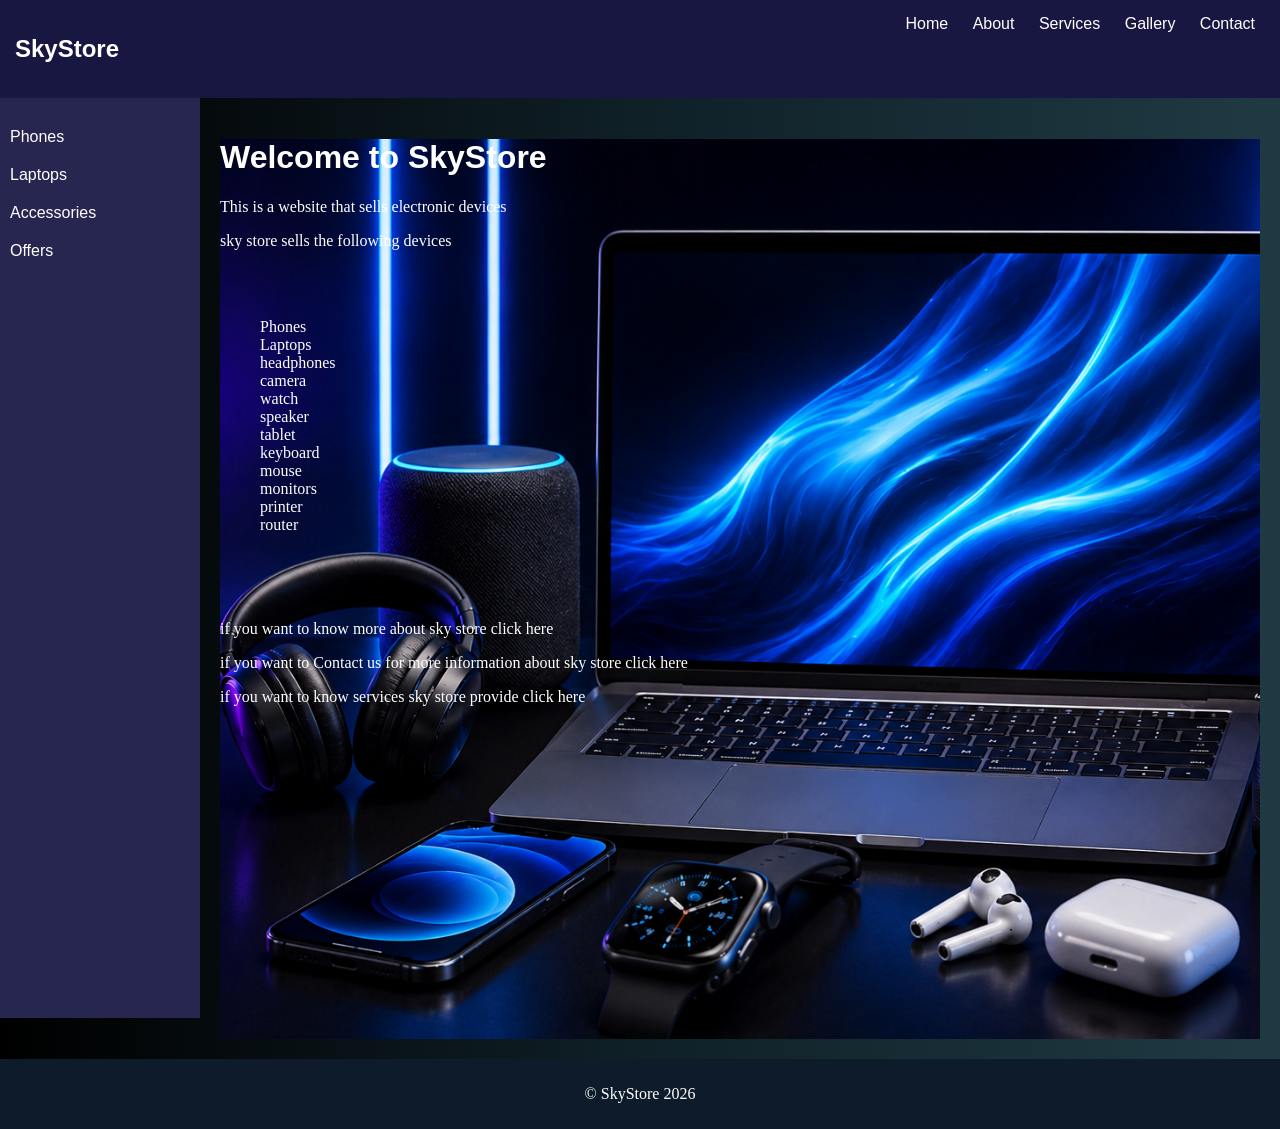
<file: index.html>
<!DOCTYPE html>
<html lang="en">
<head>
    <meta charset="UTF-8">
    <meta name="viewport" content="width=device-width, initial-scale=1.0">
    <title>Document</title><link rel="stylesheet" href="style.css">
</head>
<body>
    <header>
    <h2 class="logo">SkyStore</h2>
    <nav>
        <a href="index.html">Home</a>
        <a href="about.html">About</a>
        <a href="services.html">Services</a>
        <a href="gallery.html">Gallery</a>
        <a href="contact.html">Contact</a>
    </nav>
</header>

<div class="container">

    <div class="sidebar">
        <a href="#">Phones</a>
        <a href="#"> Laptops</a>
        <a href="#"> Accessories</a>
        <a href="#"> Offers</a>
    </div>

    <div class="content">
        <div class="heda"><h1 class="fade-in">Welcome to SkyStore</h1>
        <p class="fade-in">This is a website that sells electronic devices</p>
         <p class="fade-in">sky store sells the following devices</p> <br><br>
         <p class="fade-in">
            <ul>
                <li class="fade-in">Phones</li>
                <li class="fade-in">Laptops</li>
                <li class="fade-in">headphones</li>
                <li class="fade-in">camera</li>
                <li class="fade-in">watch</li>
                <li class="fade-in">speaker</li>
                <li class="fade-in">tablet</li>
                <li class="fade-in">keyboard</li>
                <li class="fade-in">mouse</li>
                <li class="fade-in">monitors</li>
                <li class="fade-in">printer</li>
                <li class="fade-in">router</li>
            </ul>
         </p><br><br><br>
         <p class="fade-in">if you want to know more about sky store <a href="about.html" class="click">click here</a></p>
         <p class="fade-in">if you want to Contact us for more information about sky store <a href="contact.html" class="click">click here</a></p>
          <p class="fade-in">if you want to know services sky store  provide <a href="services.html" class="click">click here</a></p>
    </div>
    </div>
        

    </div>
</div>
<footer>
    <p>© SkyStore 2026</p>
</footer>
</body>
</html>
</file>
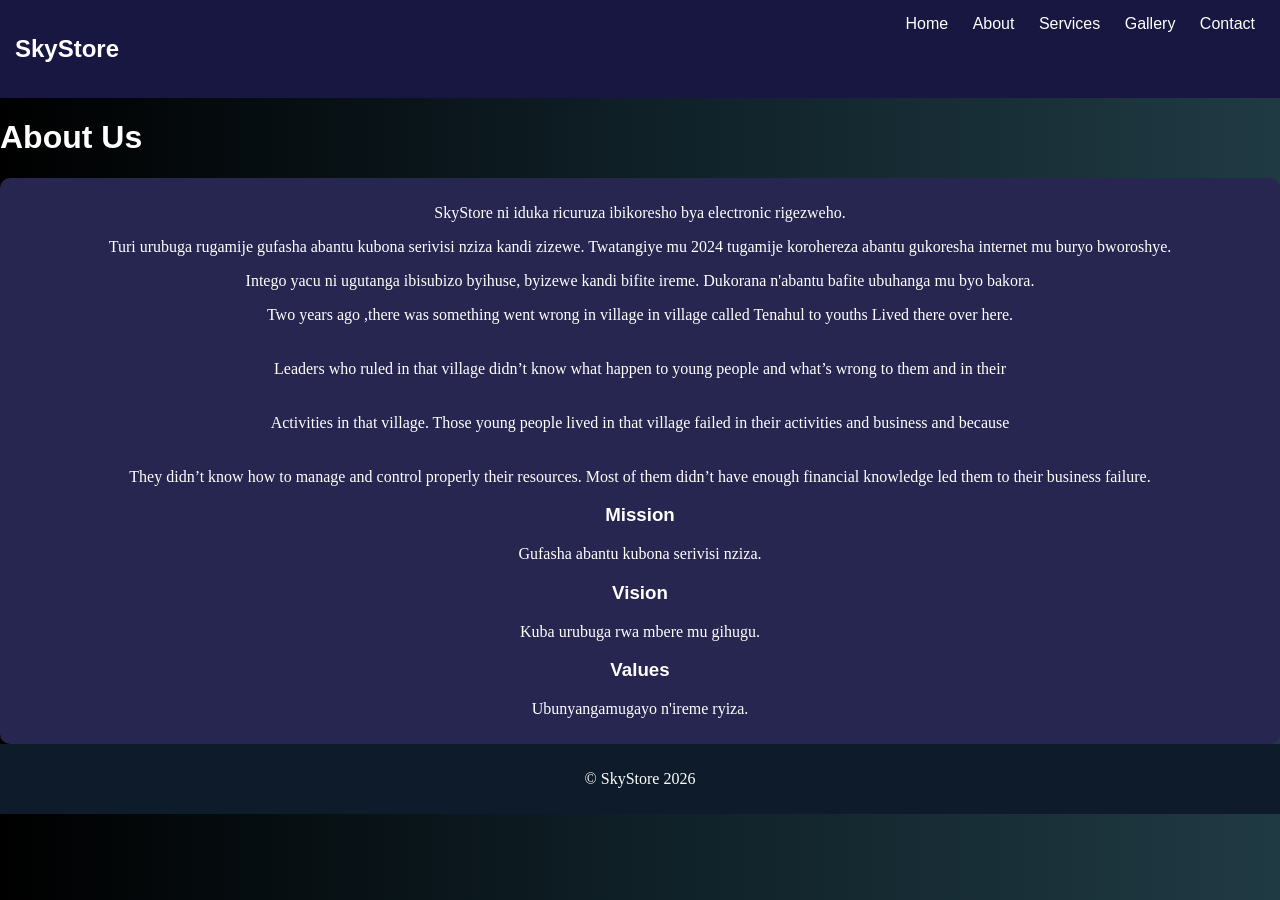
<file: about.html>
<!DOCTYPE html>
<html lang="en">  
<head>
  <meta charset="UTF-8">
    <meta name="viewport" content="width=device-width, initial-scale=1.0">
    <title>about</title>
    <link rel="stylesheet" href="style.css">
</head>
<body>
<header>
<h2>SkyStore</h2>
<nav>
<a href="index.html">Home</a>
<a href="about.html">About</a>
<a href="services.html">Services</a>
<a href="gallery.html">Gallery</a>
<a href="contact.html">Contact</a>
</nav>
</header>

<h1>About Us</h1>

<div class="card">
<p>SkyStore ni iduka ricuruza ibikoresho bya electronic rigezweho.</p>
  <p>
      Turi urubuga rugamije gufasha abantu kubona serivisi nziza kandi zizewe.
      Twatangiye mu 2024 tugamije korohereza abantu gukoresha internet mu buryo bworoshye.
    </p>

    <p>
      Intego yacu ni ugutanga ibisubizo byihuse, byizewe kandi bifite ireme.
      Dukorana n'abantu bafite ubuhanga mu byo bakora.
    </p>
<p>
Two years ago ,there was something went  wrong in village in village called Tenahul to youths Lived there over here.<br>   <br>  <br>                                                                     
Leaders who ruled in that village didn’t know what happen to young people and  what’s wrong to them  and  in their <br>  <br>    <br>              
Activities in that village. Those  young people lived in that village failed in their activities and business and because <br> <br> <br>                
They didn’t know how to manage and control properly their resources. Most of them didn’t have enough financial knowledge led them to their business failure.<br>      






</p>
    <div class="boxes">
      <div class="box">
        <h3>Mission</h3>
        <p>Gufasha abantu kubona serivisi nziza.</p>
      </div>

      <div class="box">
        <h3>Vision</h3>
        <p>Kuba urubuga rwa mbere mu gihugu.</p>
      </div>

      <div class="box">
        <h3>Values</h3>
        <p>Ubunyangamugayo n'ireme ryiza.</p>
      </div>
    </div>

  </div>

</div>

<footer>
<p>© SkyStore 2026</p>
</footer>

</body>
</html>
</file>
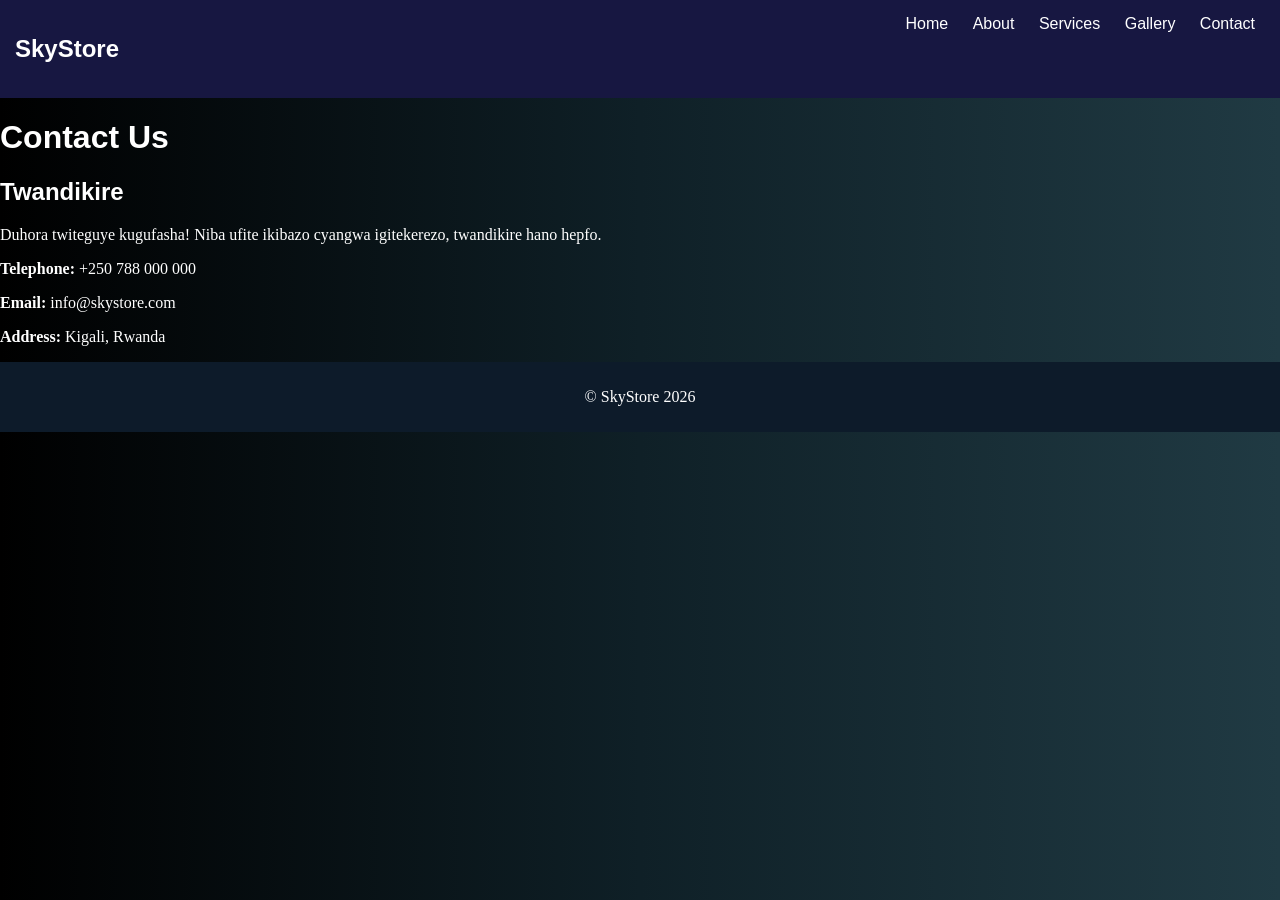
<file: contact.html>
<!DOCTYPE html>
<html lang="en">
<head>
    <meta charset="UTF-8">
    <meta name="viewport" content="width=device-width, initial-scale=1.0">
<title>Contact</title>
<link rel="stylesheet" href="style.css">
</head>
<body>

<header>
<h2>SkyStore</h2>
<nav>
<a href="index.html">Home</a>
<a href="about.html">About</a>
<a href="services.html">Services</a>
<a href="gallery.html">Gallery</a>
<a href="contact.html">Contact</a>
</nav>
</header>

<h1 class="fade-in">Contact Us</h1>
<section class="contact">
    <h2 class="fade-in">Twandikire</h2>
    <p class="fade-in">Duhora twiteguye kugufasha! Niba ufite ikibazo cyangwa igitekerezo, twandikire hano hepfo.</p>

    <div class="contact-container">
        
        <div class="contact-info">
            <p class="fade-in"><strong>Telephone:</strong> +250 788 000 000</p>
            <p class="fade-in"><strong>Email:</strong> info@skystore.com</p>
            <p class="fade-in"><strong>Address:</strong> Kigali, Rwanda</p>
        </div>
    </div>
</section>
<footer>
<p>© SkyStore 2026</p>
</footer>

</body>
</html>
</file>
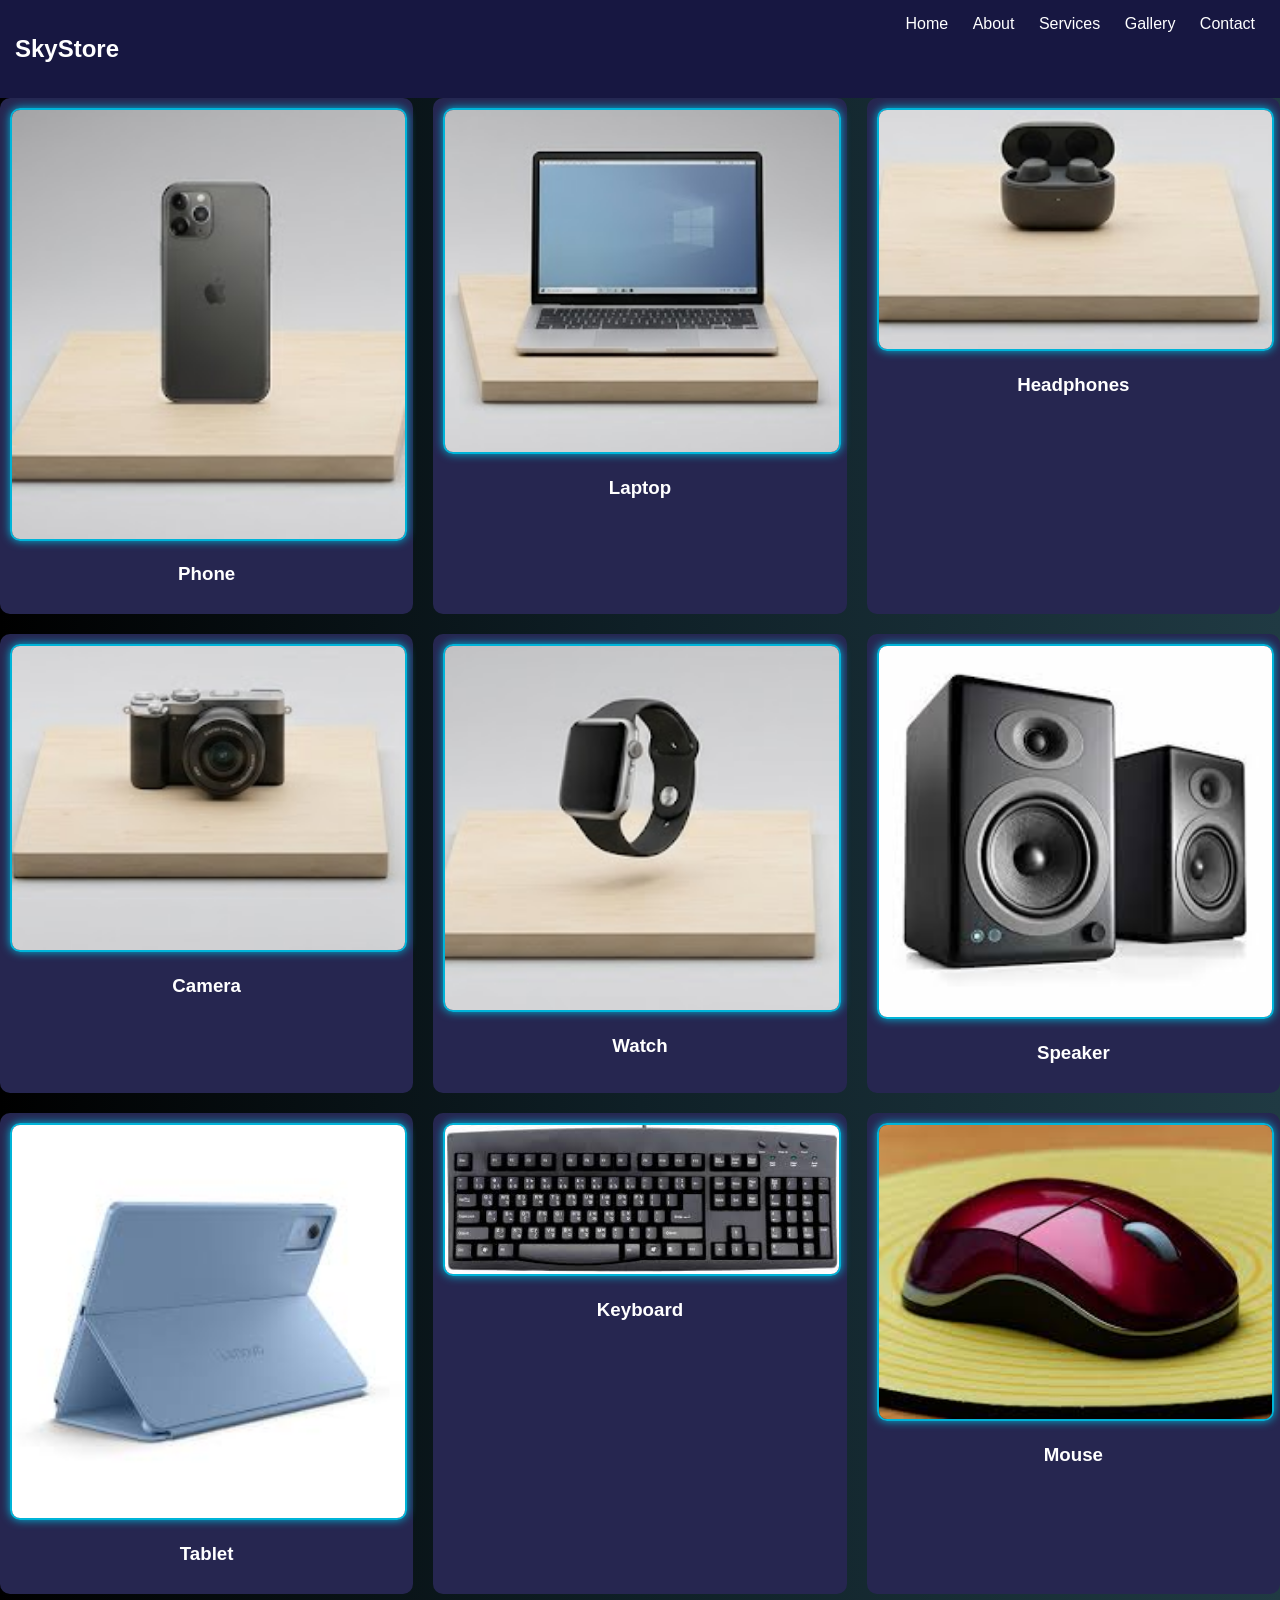
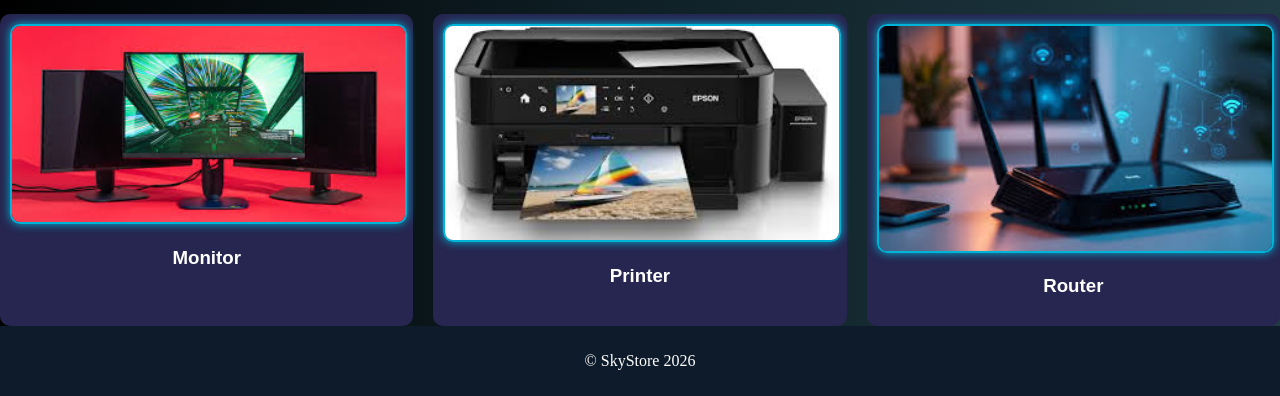
<file: gallery.html>
<!DOCTYPE html>
<html lang="en">
<head>
    <meta charset="UTF-8">
    <meta name="viewport" content="width=device-width, initial-scale=1.0">
    <title>Document</title>
    <link rel="stylesheet" href="style.css">
</head>
<body>
    <header>
<h2>SkyStore</h2>
<nav>
<a href="index.html">Home</a>
<a href="about.html">About</a>
<a href="services.html">Services</a>
<a href="gallery.html">Gallery</a>
<a href="contact.html">Contact</a>
</nav>
</header>
<div class="gallery">

    <div class="card"><img src="iphone.PNG" alt="Phonea"><h3>Phone</h3></div>
    <div class="card"><img src="laptop.PNG" alt="laptop"><h3>Laptop</h3></div>
    <div class="card"><img src="bluetooth.PNG" alt="Headphones"><h3>Headphones</h3></div>
    <div class="card"><img src="camera.PNG" alt="camera"><h3>Camera</h3></div>
    <div class="card"><img src="Capture.PNG" alt="Watch"><h3>Watch</h3></div>
    <div class="card"><img src="download.jpg" alt="Speaker"><h3>Speaker</h3></div>

    <div class="card"><img src="images (1).jpg" alt="Tablet"><h3>Tablet</h3></div>
    <div class="card"><img src="download (7).jpg" alt="Keyboard"><h3>Keyboard</h3></div>
    <div class="card"><img src="download (6).jpg" alt="Mouse"><h3>Mouse</h3></div>
    <div class="card"><img src="download (19).jpg" alt="Monitor"><h3>Monitor</h3></div>
    <div class="card"><img src="download (14).jpg" alt="Printer"><h3>Printer</h3></div>
    <div class="card"><img src="download (17).jpg" alt="Router"><h3>Router</h3></div>
    
</div>

<footer>
<p>© SkyStore 2026</p>
</footer>
</body>
</html>
</file>
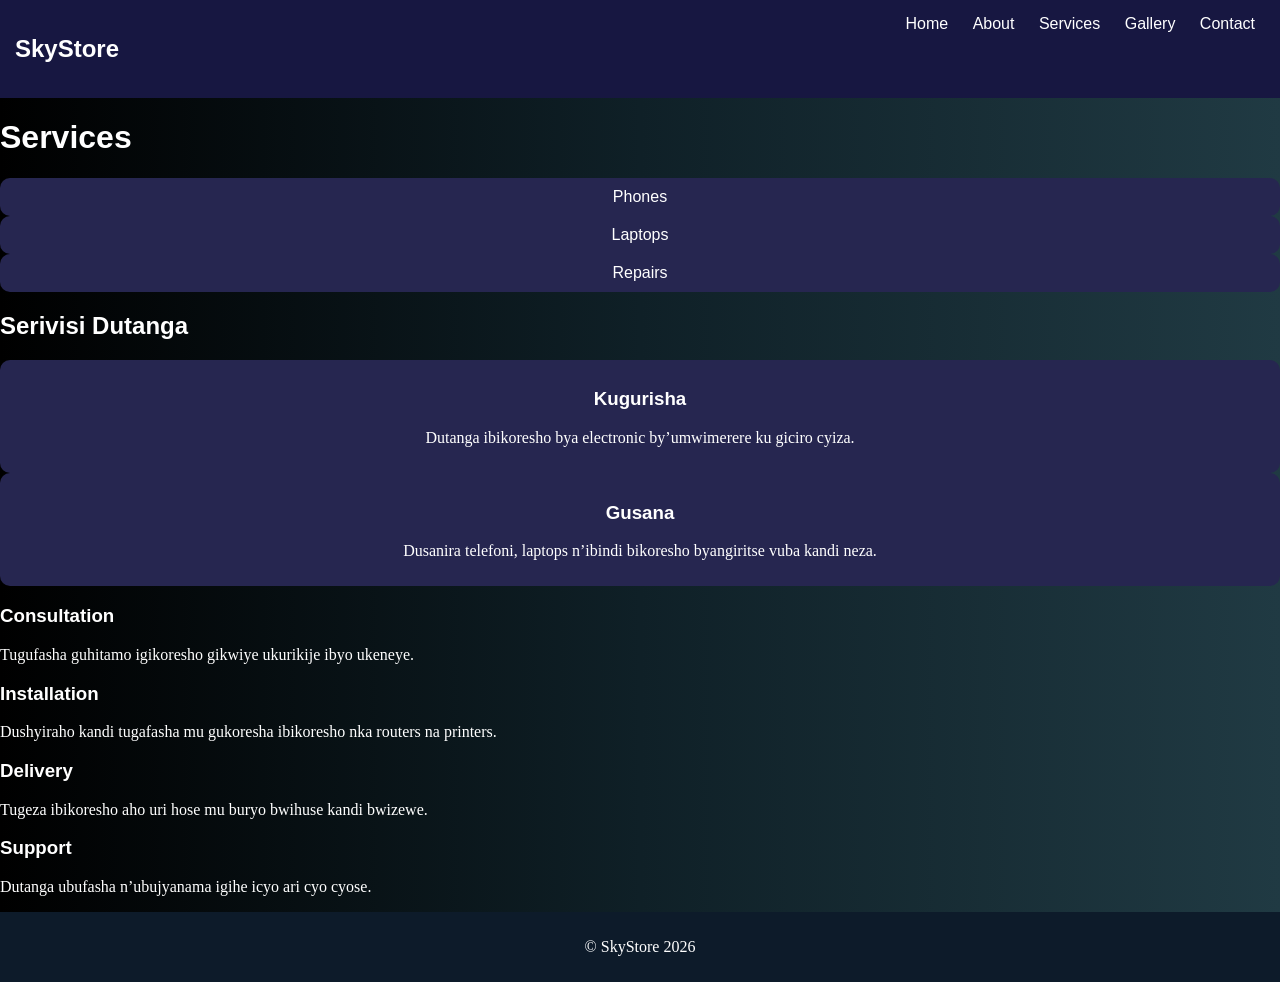
<file: services.html>
<!DOCTYPE html>
<html lang="en">
<head>
    <meta charset="UTF-8">
    <meta name="viewport" content="width=device-width, initial-scale=1.0">
<title>Services</title>
<link rel="stylesheet" href="style.css">
</head>
<body>

<header>
    <h2>SkyStore</h2>
<nav>
<a href="index.html">Home</a>
<a href="about.html">About</a>
<a href="services.html">Services</a>
<a href="gallery.html">Gallery</a>
<a href="contact.html">Contact</a>
</nav>
</header>

<h1>Services</h1>

<div class="card">Phones</div>
<div class="card">Laptops</div>
<div class="card">Repairs</div>
<section class="services">
    <h2>Serivisi Dutanga</h2>

    <div class="services-container">

        <div class="card">
            <h3>Kugurisha</h3>
            <p>Dutanga ibikoresho bya electronic by’umwimerere ku giciro cyiza.</p>
        </div>

        <div class="card">
            <h3>Gusana</h3>
            <p>Dusanira telefoni, laptops n’ibindi bikoresho byangiritse vuba kandi neza.</p>
        </div>

        <div class="service-box">
            <h3>Consultation</h3>
            <p>Tugufasha guhitamo igikoresho gikwiye ukurikije ibyo ukeneye.</p>
        </div>

        <div class="service-box">
            <h3>Installation</h3>
            <p>Dushyiraho kandi tugafasha mu gukoresha ibikoresho nka routers na printers.</p>
        </div>

        <div class="service-box">
            <h3>Delivery</h3>
            <p>Tugeza ibikoresho aho uri hose mu buryo bwihuse kandi bwizewe.</p>
        </div>

        <div class="service-box">
            <h3>Support</h3>
            <p>Dutanga ubufasha n’ubujyanama igihe icyo ari cyo cyose.</p>
        </div>

    </div>
</section>

<footer>
<p>© SkyStore 2026</p>
</footer>

</body>
</html>
</file>
<file: style.css>
body {
    margin: 0;
    font-family: Arial;
    background: linear-gradient(to right, #000000, #0f2027, #203a43);
    color: white;
}

header {
    background: rgb(23, 23, 65);
    padding: 15px;
    display: flex;
    justify-content: space-between;
}

nav a {
    color: white;
    margin: 10px;
    text-decoration: none;
}

nav a:hover {
    color: #00b4d8;
}

.container {
    display: flex;
}

.sidebar {
    width: 200px;
    background: rgb(38, 38, 80);
    height: 100vh;
    padding-top: 20px;
}

.sidebar a {
    display: block;
    padding: 10px;
    color: white;
    text-decoration: none;
}

.sidebar a:hover {
    background: #415a77;
}

.content {
    flex: 1;
    padding: 20px;
}

.gallery {
    display: grid;
    grid-template-columns: repeat(3, 1fr);
    gap: 20px;  
}

.card {
    background: rgb(38, 38, 80);
    padding: 10px;
    border-radius: 10px;
    text-align: center;
    animation: slideUp 1s ease;
}

.card img {
    width: 100%;
    border-radius: 10px;
    border: 2px solid #00b4d8;
    box-shadow: 0 0 10px #00b4d8;
}

.card:hover {
    transform: scale(1.05);
    transition: 0.3s;
}

.fade-in {
    animation: fadeIn 3s ease-in;
}

footer {
    background: #0d1b2a;
    text-align: center;
    padding: 10px;
}

@keyframes fadeIn {
    from { opacity: 0; }
    to { opacity: 1; }
}

@keyframes slideUp {
    from {
        transform: translateY(50px);
        opacity: 0;
    }
    to {
        transform: translateY(0);
        opacity: 1;
    }
}
input{
    background: rgb(38, 38, 80);
    border: none;
    outline: none;
    border-bottom: #ffff 2px solid;
    color: #ffff;
}
textarea{
   background: rgb(38, 38, 80);
    border: none;
    outline: none;
    border-bottom: #ffff 2px solid;
    background: rgb(38, 38, 80); 
    color: white; 
}
.heda{
    background-image: url(wallpaper.png);
    background-size: cover;
    height: 900px;
}
li{
    list-style: none;
    font-family: Arial Black;
}
p{
    font-family: Arial Black;
}
.click{
    color: white;
    text-decoration: none;
}
</file>
